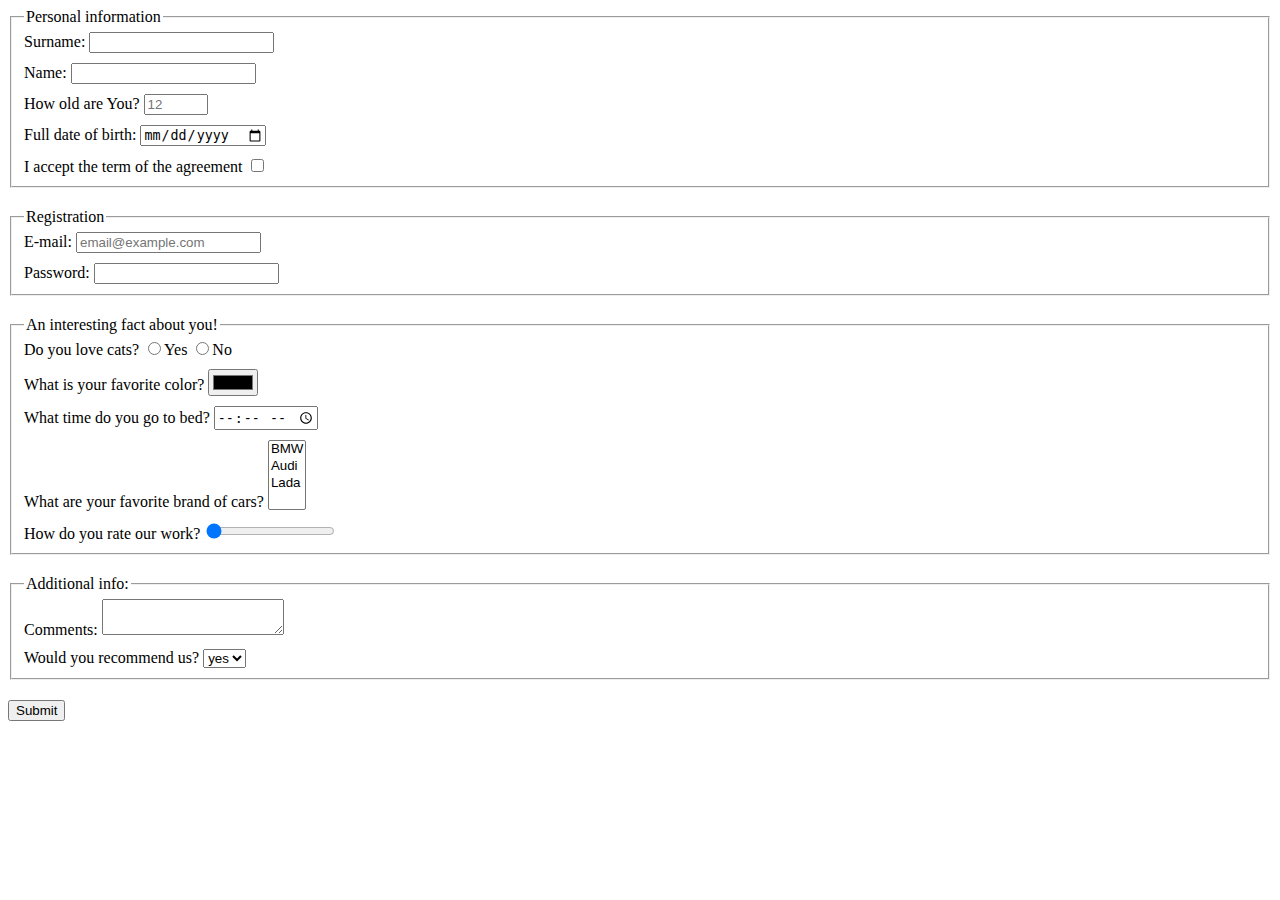
<file: index.html>
<!doctype html><html lang="en"><head><meta charset="UTF-8"><meta name="viewport" content="width=device-width, user-scalable=no, initial-scale=1.0, maximum-scale=1.0, minimum-scale=1.0"><meta http-equiv="X-UA-Compatible" content="ie=edge"><title>HTML Form</title><link rel="stylesheet" href="style.aabd6b52.css"></head><body> <form action="https://mate-academy-form-lesson.herokuapp.com/create-application" method="post" onsubmit="onSubmit()"> <fieldset class="form-section"> <legend>Personal information</legend> <label for="surname" class="form-label"> Surname: <input type="text" id="surname" name="surname" autocomplete="off"> </label> <label for="name" class="form-label"> Name: <input type="text" name="name" id="name" autocomplete="off"> </label> <label for="age" class="form-label"> How old are You? <input type="number" id="age" name="age" min="1" max="100" placeholder="12"> </label> <label for="birth-date" class="form-label"> Full date of birth: <input type="date" id="birth-date" name="birth-date" placeholder="mm/dd/yyyy"> </label> <div> <label for="agreement"> I accept the term of the agreement <input type="checkbox" id="agreement" name="agreement" required> </label> </div> </fieldset> <fieldset class="form-section"> <legend>Registration</legend> <label for="email" class="form-label"> E-mail: <input type="email" id="email" name="email" placeholder="email@example.com" required> </label> <div> <label for="password"> Password: <input type="password" id="password" name="password" minlength="3" maxlength="10" required> </label> </div> </fieldset> <fieldset class="form-section"> <legend>An interesting fact about you!</legend> <div class="form-label"> Do you love cats? <label for="yes"> <input type="radio" id="yes" name="cat" value="yes">Yes </label> <label for="no"> <input type="radio" id="no" name="cat" value="no">No </label> </div> <label for="color" class="form-label"> What is your favorite color? <input type="color" name="color" id="color"> </label> <label for="time-bed" class="form-label"> What time do you go to bed? <input type="time" name="time-bed" id="time-bed"> </label> <label for="car" class="form-label"> What are your favorite brand of cars? <select id="car" name="car" multiple> <option value="bmw">BMW</option> <option value="audi">Audi</option> <option value="lada">Lada</option> </select> </label> <div> <label for="rate-of-work"> How do you rate our work? <input type="range" id="rate-of-work" name="rate-of-work" min="1" max="100" value="0"> </label> </div> </fieldset> <fieldset class="form-section"> <legend>Additional info:</legend> <label for="comments" class="form-label"> Comments: <textarea id="comments" name="comments"></textarea> </label> <div> <label for="recommend"> Would you recommend us? <select id="recommend" name="recommend"> <option value="yes" checked>yes</option> <option value="no">no</option> </select> </label> </div> </fieldset> <button type="submit">Submit</button> </form> <script type="text/javascript" src="main.e97352c4.js"></script> </body></html>
</file>
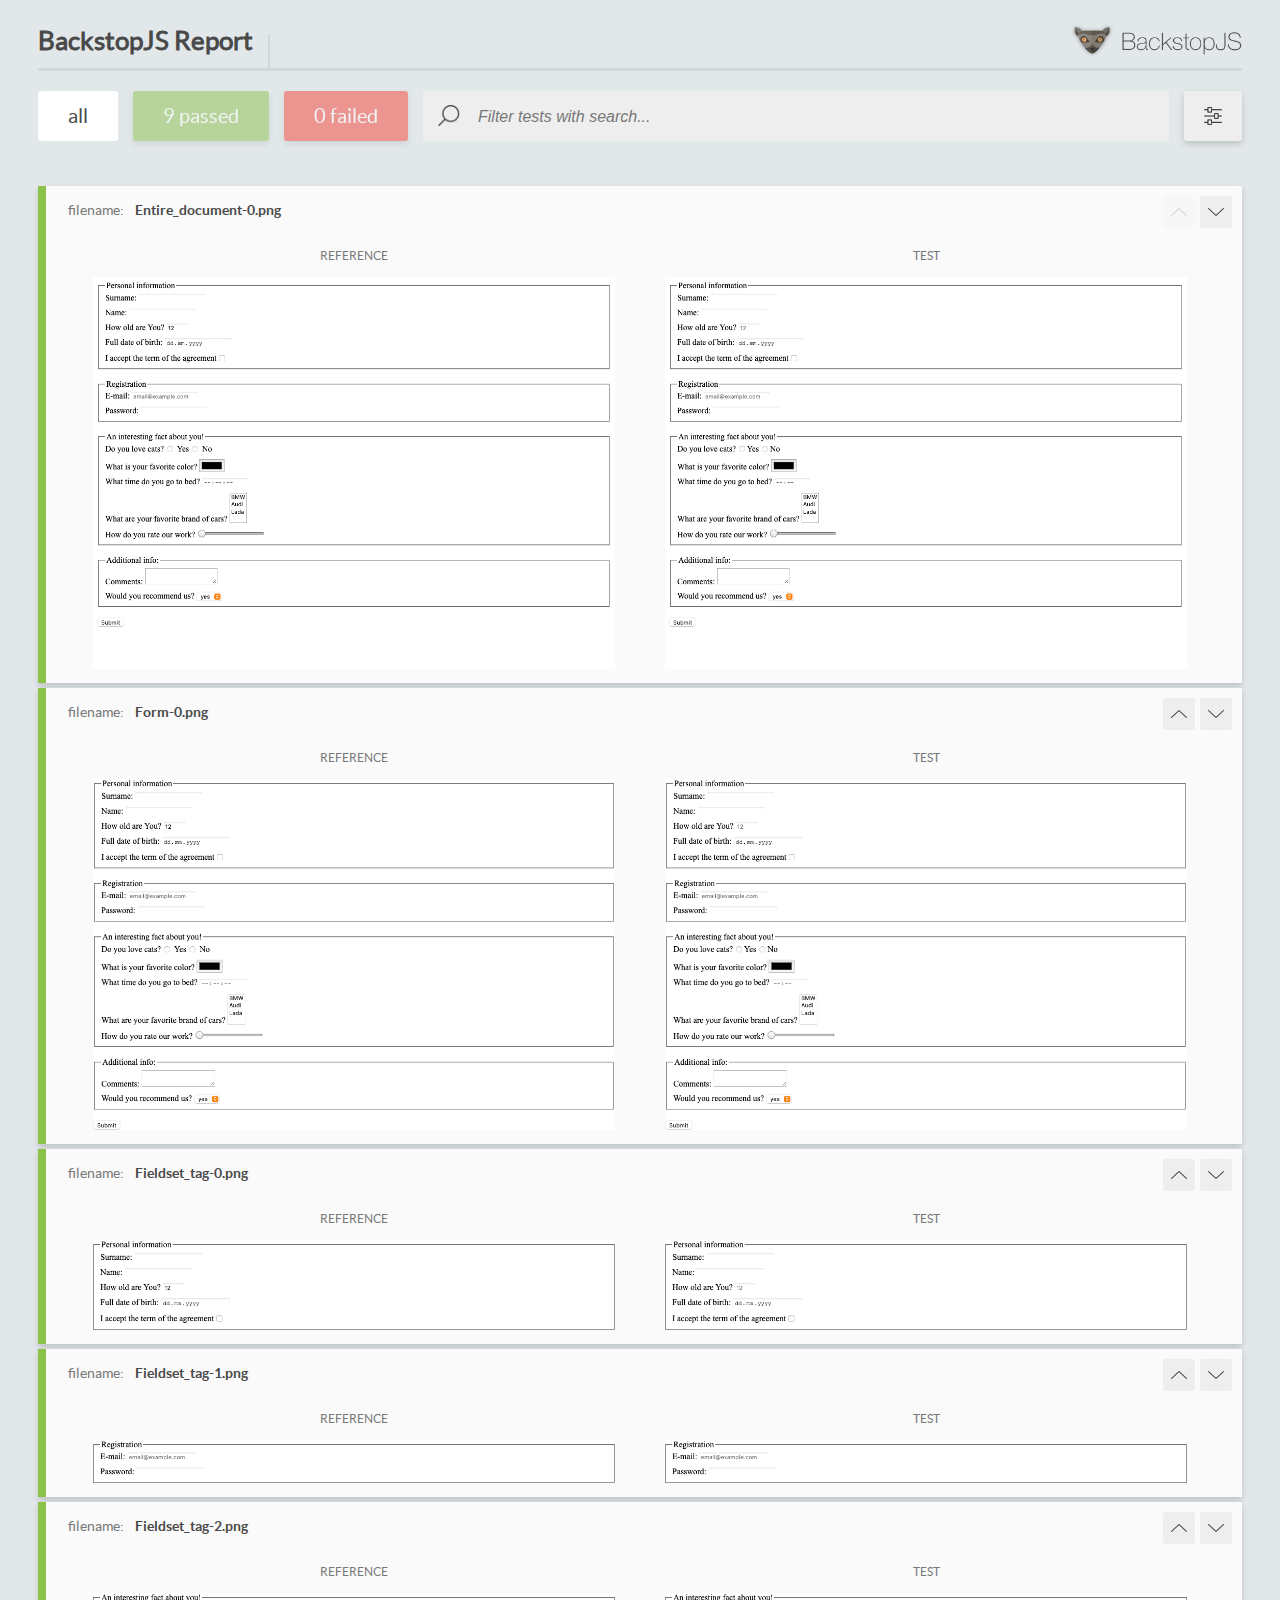
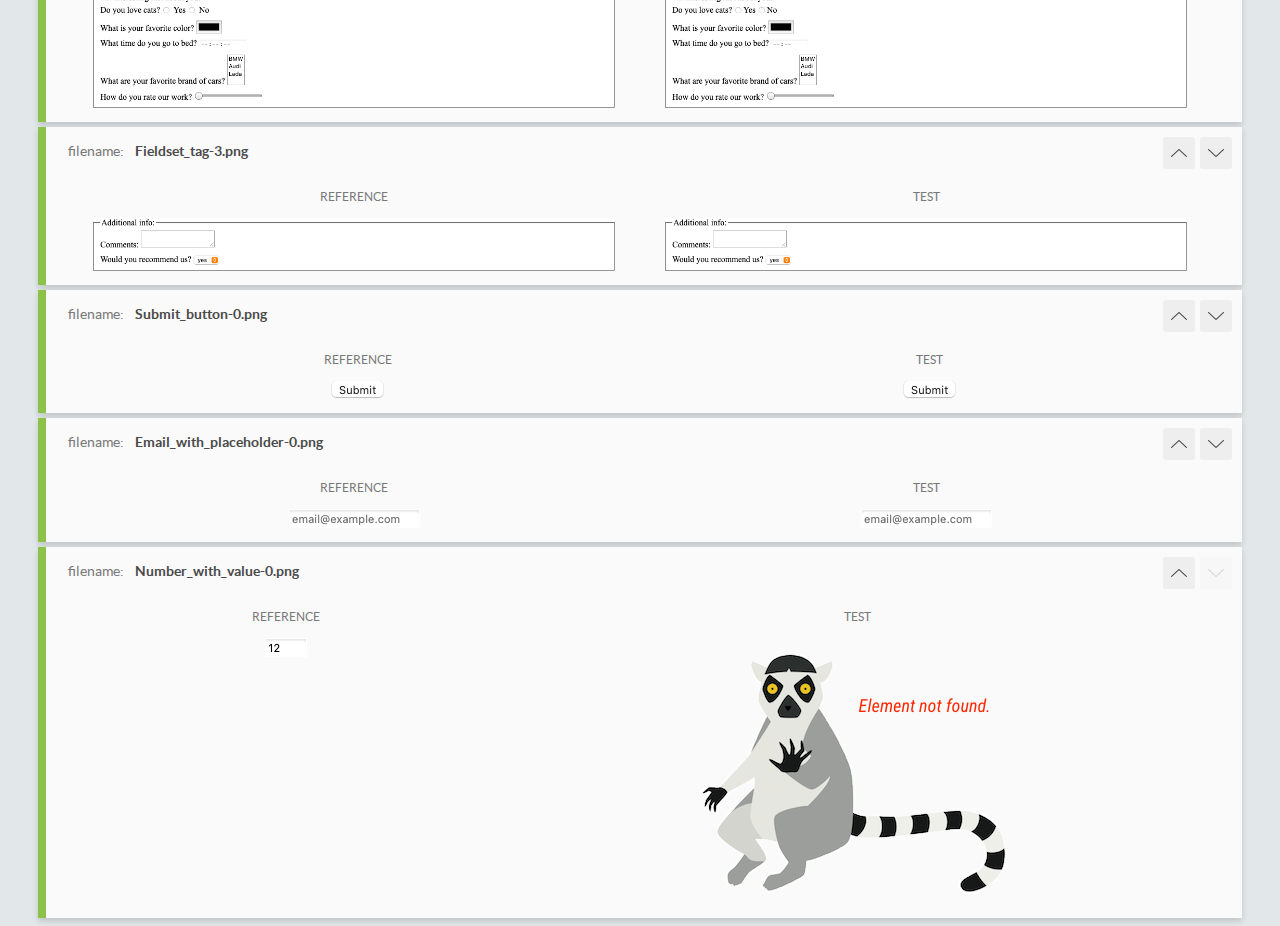
<file: report/html_report/index.html>
<!DOCTYPE html>
<html>
  <head>
    <meta charset="utf-8">
    <title>BackstopJS Report</title>

    <style>
      @font-face {
          font-family: 'latoregular';
          src: url('./assets/fonts/lato-regular-webfont.woff2') format('woff2'),
              url('./assets/fonts/lato-regular-webfont.woff') format('woff');
          font-weight: 400;
          font-style: normal;
      }
      @font-face {
          font-family: 'latobold';
          src: url('./assets/fonts/lato-bold-webfont.woff2') format('woff2'),
              url('./assets/fonts/lato-bold-webfont.woff') format('woff');
          font-weight: 700;
          font-style: normal;
      }

      .ReactModal__Body--open {
          overflow: hidden;
      }
      .ReactModal__Body--open .header {
        display: none;
      }

    </style>
  </head>
  <body style="background-color: #E2E7EA">
    <div id="root">

    </div>
    <script type="text/javascript">
      function report (report) { // eslint-disable-line no-unused-vars
        window.tests = report;
      }
    </script>
    <script type="text/javascript" src="config.js"></script>
    <script type="text/javascript" src="index_bundle.js"></script>
  </body>
</html>
</file>
<file: style.aabd6b52.css>
.form-label{display:block;margin-bottom:10px}.form-section{margin-bottom:20px}
/*# sourceMappingURL=style.aabd6b52.css.map */
</file>
